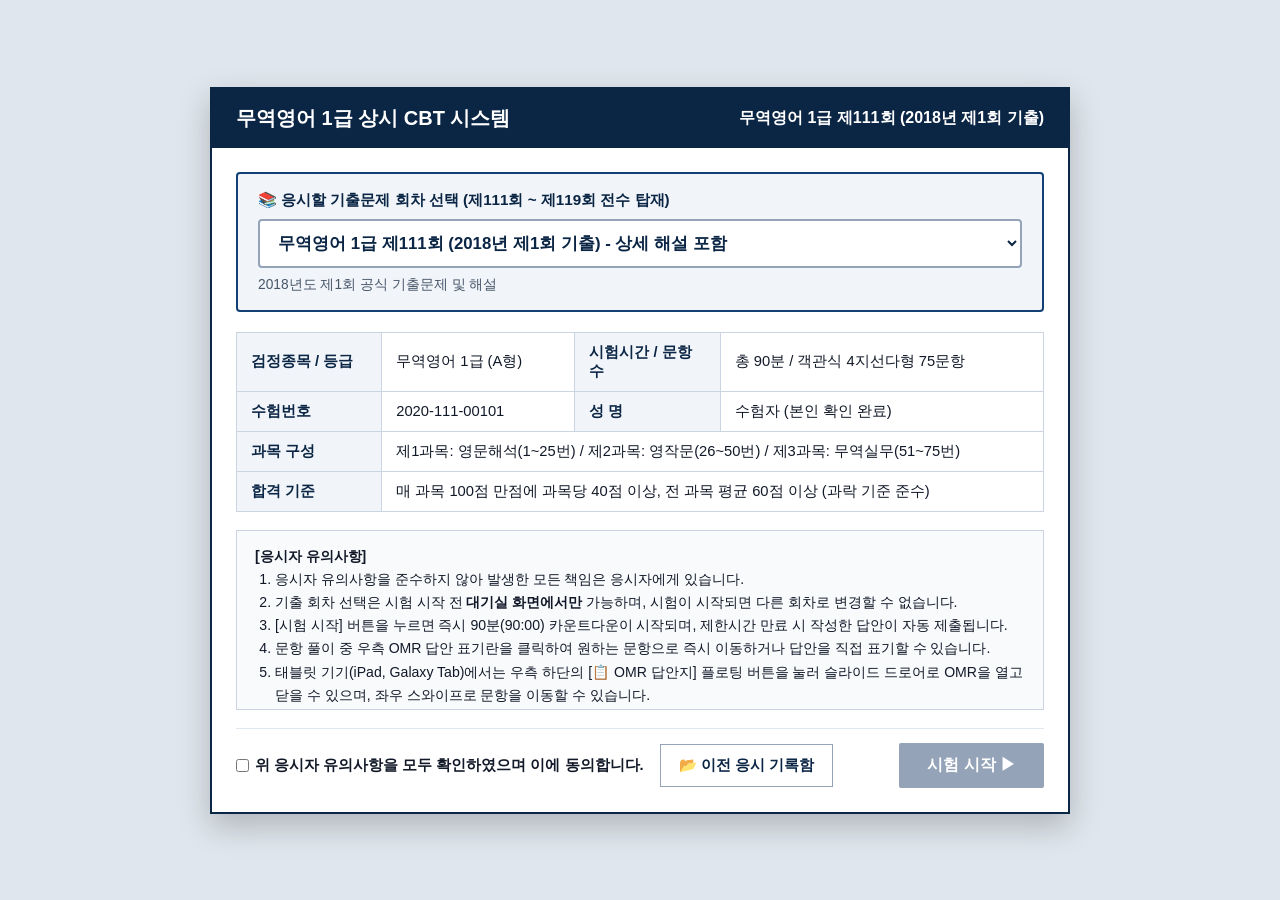
<file: index.html>
<!DOCTYPE html>
<html lang="ko">
<head>
  <meta charset="UTF-8" />
  <meta name="viewport" content="width=device-width, initial-scale=1.0, maximum-scale=1.0, user-scalable=no" />
  <title>무역영어 1급 공식 CBT 기출문제 시스템 (제111회~제119회)</title>
  
  <!-- CBT Stylesheets -->
  <link rel="stylesheet" href="css/style.css?v=20261026-text3" />
  <link rel="stylesheet" href="css/tablet.css" />
</head>
<body>

<!-- 1. 수험자 대기실 및 회차 선택 (모달 화면) -->
<div id="lobbyScreen">
  <div class="lobby-card">
    <div class="lobby-header">
      <h1>무역영어 1급 상시 CBT 시스템</h1>
      <span id="lobbyRoundTitle" style="font-weight:700;">제111회 (2018년 제1회 기출)</span>
    </div>
    <div class="lobby-body">
      <!-- 기출 시험 선택 영역 (맨 처음 스크린에서만 선택 가능) -->
      <div class="exam-select-box">
        <label for="examRoundSelect" class="exam-select-label">
          📚 응시할 기출문제 회차 선택 (제111회 ~ 제119회 전수 탑재)
        </label>
        <select id="examRoundSelect" class="exam-select-dropdown" onchange="App.onSelectRound(this.value)">
          <!-- manifest.js 데이터를 기반으로 동적 생성됨 -->
        </select>
        <div id="lobbyRoundDesc" style="font-size:0.86rem; color:#475569; margin-top:8px;">
          무역영어 1급 공식 기출문제 및 정답
        </div>
      </div>

      <table class="candidate-table">
        <tr>
          <th>검정종목 / 등급</th>
          <td>무역영어 1급 (A형)</td>
          <th>시험시간 / 문항수</th>
          <td>총 90분 / 객관식 4지선다형 75문항</td>
        </tr>
        <tr>
          <th>수험번호</th>
          <td id="candidateExamNum">2020-112-00101</td>
          <th>성 명</th>
          <td>수험자 (본인 확인 완료)</td>
        </tr>
        <tr>
          <th>과목 구성</th>
          <td colspan="3">제1과목: 영문해석(1~25번) / 제2과목: 영작문(26~50번) / 제3과목: 무역실무(51~75번)</td>
        </tr>
        <tr>
          <th>합격 기준</th>
          <td colspan="3">매 과목 100점 만점에 과목당 40점 이상, 전 과목 평균 60점 이상 (과락 기준 준수)</td>
        </tr>
      </table>

      <div class="notice-box">
        <strong>[응시자 유의사항]</strong>
        <ol>
          <li>응시자 유의사항을 준수하지 않아 발생한 모든 책임은 응시자에게 있습니다.</li>
          <li>기출 회차 선택은 시험 시작 전 <strong>대기실 화면에서만</strong> 가능하며, 시험이 시작되면 다른 회차로 변경할 수 없습니다.</li>
          <li>[시험 시작] 버튼을 누르면 즉시 90분(90:00) 카운트다운이 시작되며, 제한시간 만료 시 작성한 답안이 자동 제출됩니다.</li>
          <li>문항 풀이 중 우측 OMR 답안 표기란을 클릭하여 원하는 문항으로 즉시 이동하거나 답안을 직접 표기할 수 있습니다.</li>
          <li>태블릿 기기(iPad, Galaxy Tab)에서는 우측 하단의 [📋 OMR 답안지] 플로팅 버튼을 눌러 슬라이드 드로어로 OMR을 열고 닫을 수 있으며, 좌우 스와이프로 문항을 이동할 수 있습니다.</li>
          <li>다시 확인하고 싶은 문항은 문제 상단의 [☆ 다시 보기 체크] 버튼을 눌러 표시해 둘 수 있습니다.</li>
          <li>시험 진행 중에는 정답 및 해설이 제공되지 않으며, [답안 제출] 완료 후 성적표와 함께 기출문제집 원문 정답 및 상세 해설을 확인하실 수 있습니다.</li>
          <li>응시 결과는 웹 브라우저(localStorage)에 영구 저장되어 [응시 기록함]을 통해 언제든지 지난 성적표와 오답 노트를 열람하실 수 있습니다.</li>
        </ol>
      </div>

      <div class="lobby-footer">
        <div style="display:flex; align-items:center; gap:16px;">
          <label style="font-weight:700; cursor:pointer; font-size:0.92rem; display:flex; align-items:center; gap:6px;">
            <input type="checkbox" id="agreeChk" onchange="document.getElementById('btnStart').disabled = !this.checked" />
            위 응시자 유의사항을 모두 확인하였으며 이에 동의합니다.
          </label>
          <button class="btn-history-open" onclick="UI.showHistoryModal()">
            📂 이전 응시 기록함
          </button>
        </div>
        <button class="btn-start-exam" id="btnStart" disabled onclick="App.startOfficialExam()">시험 시작 ▶</button>
      </div>
    </div>
  </div>
</div>

<!-- 2. 상단 공식 CBT 헤더 -->
<header class="cbt-header">
  <div class="cbt-brand">
    <span class="exam-title" id="examHeaderTitle">무역영어 1급 (제111회 A형)</span>
  </div>
  <div class="cbt-info-bar">
    <div class="info-pill">수험번호: <strong>2020-00101</strong></div>
    <div class="tool-group">
      <span style="font-size:0.78rem; margin-right:2px;">글자크기</span>
      <button class="tool-btn" id="zoom85" onclick="UI.setFontScale(0.88, 'zoom85')">가-</button>
      <button class="tool-btn active" id="zoom100" onclick="UI.setFontScale(1, 'zoom100')">100%</button>
      <button class="tool-btn" id="zoom115" onclick="UI.setFontScale(1.15, 'zoom115')">가+</button>
    </div>
    <div class="tool-group">
      <span style="font-size:0.78rem; margin-right:2px;">화면배치</span>
      <button class="tool-btn active" id="layoutSingle" onclick="UI.setLayoutMode(false)">1단</button>
      <button class="tool-btn" id="layoutSplit" onclick="UI.setLayoutMode(true)">2단 분할</button>
    </div>
    <div class="official-timer" id="countdownDisplay" title="남은 시험 시간 (90분)">남은시간 90:00</div>
  </div>
</header>

<!-- 3. 과목 탭 및 응시 현황 바 -->
<div class="subject-bar">
  <div class="sub-tabs">
    <button class="sub-tab active" id="subTab1" onclick="App.jumpToQuestion(0)">제1과목: 영문해석 (01~25)</button>
    <button class="sub-tab" id="subTab2" onclick="App.jumpToQuestion(25)">제2과목: 영작문 (26~50)</button>
    <button class="sub-tab" id="subTab3" onclick="App.jumpToQuestion(50)">제3과목: 무역실무 (51~75)</button>
  </div>
  <div class="progress-summary" id="progressStat">총 75문항 중 0문항 표기 | 미표기 75문항</div>
</div>

<!-- 4. 메인 CBT 워크스페이스 (좌측 문제지 / 우측 OMR 카드) -->
<div class="cbt-workspace">
  <div class="paper-pane">
    <div class="paper-inner" id="paperInner">
      <div id="leftCol">
        <div class="q-header-line">
          <span class="q-num-title" id="qHeaderTitle">제1과목 영문해석 - 문항 01</span>
          <button class="btn-flag" id="btnFlag" onclick="App.toggleFlagCurrent()">☆ 다시 보기 체크</button>
        </div>
        <!-- 지문 영역 (밑줄 <u>, <span class="blank-line"> 태그 100% 보존) -->
        <div class="passage-container" id="qPassageBox" style="display:none;"></div>
      </div>
      <div id="rightCol">
        <!-- 문제 발문 -->
        <div class="stem-text" id="qStemBox"></div>
        <!-- 4지선다 보기 -->
        <div class="choices-list" id="qChoicesBox"></div>
      </div>
    </div>
  </div>

  <!-- 우측 공식 OMR 답안 표기란 -->
  <aside class="omr-pane">
    <div class="omr-header">답안 표기란 (OMR)</div>
    <div class="omr-filter-bar">
      <button class="omr-filter-btn active" id="omrFilterAll" onclick="App.setOmrFilter('all')">전체(75)</button>
      <button class="omr-filter-btn" id="omrFilterUnanswered" onclick="App.setOmrFilter('unanswered')">미표기</button>
      <button class="omr-filter-btn" id="omrFilterFlagged" onclick="App.setOmrFilter('flagged')">★체크</button>
    </div>
    <div class="omr-list" id="omrListContainer"></div>
  </aside>
</div>

<!-- 태블릿/모바일 플로팅 OMR 버튼 및 오프캔버스 오버레이 -->
<button class="btn-toggle-omr-floating" id="btnFloatingOmr" onclick="UI.toggleOmrDrawer()">
  📋 OMR 답안지 (0/75)
</button>
<div class="omr-drawer-overlay" id="omrDrawerOverlay" onclick="UI.toggleOmrDrawer(false)"></div>

<!-- 5. 하단 공식 컨트롤 바 -->
<footer class="cbt-footer">
  <div class="nav-btn-group">
    <button class="cbt-btn" id="btnPrevQ" onclick="App.moveQuestion(-1)">◀ 이전 문제</button>
    <button class="cbt-btn" id="btnNextQ" onclick="App.moveQuestion(1)">다음 문제 ▶</button>
  </div>
  <div style="font-size:0.84rem; color:#334155; font-weight:700;">
    ※ 단축키: [← / →] 문항 이동, [1 ~ 4] 답안 마킹 (태블릿: 좌우 스와이프 제스처 지원)
  </div>
  <button class="cbt-btn-submit" onclick="App.submitOfficialExam()">답안 제출 및 시험 종료</button>
</footer>

<!-- 6. 시험 종료 후 채점 결과 및 정답·해설 확인 화면 -->
<div id="reviewScreen">
  <div class="review-wrap">
    <div class="review-header-bar">
      <h2 id="reviewHeaderRoundTitle" style="color:var(--kcci-navy); font-size:1.25rem; font-weight:800;">
        무역영어 1급 기출시험 채점 결과 및 공식 해설
      </h2>
      <div style="display:flex; gap:8px; flex-wrap:wrap;">
        <button class="cbt-btn" onclick="App.filterSolutions('all')">전 문항(75) 해설 보기</button>
        <button class="cbt-btn" onclick="App.filterSolutions('wrong')">오답/미표기 문항만 보기</button>
        <button class="cbt-btn" onclick="UI.showHistoryModal()">📂 응시 기록함</button>
        <button class="cbt-btn" style="background:var(--kcci-blue); color:#fff; border-color:var(--kcci-navy);" onclick="App.restartExam()">
          다른 회차 응시하기
        </button>
      </div>
    </div>

    <!-- 성적표 테이블 -->
    <table class="score-table" id="scoreTable"></table>

    <!-- 문항별 해설 카드 컨테이너 -->
    <div id="solutionsContainer"></div>
  </div>
</div>

<!-- 7. 이전 응시 기록함 모달 (History Modal) -->
<div id="historyModal">
  <div class="history-card">
    <div class="history-header">
      <h2 style="font-size:1.15rem; font-weight:800;">📂 무역영어 1급 기출 CBT 응시 기록함</h2>
      <button class="cbt-btn" style="padding:4px 10px;" onclick="UI.closeHistoryModal()">✕ 닫기</button>
    </div>
    <div class="history-body" id="historyListContainer">
      <!-- storage.js 데이터를 기반으로 동적 생성됨 -->
    </div>
  </div>
</div>

<!-- 기출 시험 데이터 파일들 (111회 ~ 119회 독립 모듈 로드) -->
<script src="data/manifest.js?v=20261030-fix"></script>
<script src="data/exams/exam_111.js?v=20261030-fix"></script>
<script src="data/exams/exam_112.js?v=20261030-fix"></script>
<script src="data/exams/exam_113.js?v=20261030-fix"></script>
<script src="data/exams/exam_114.js?v=20261030-fix"></script>
<script src="data/exams/exam_115.js?v=20261030-fix"></script>
<script src="data/exams/exam_116.js?v=20261030-fix"></script>
<script src="data/exams/exam_117.js?v=20261030-fix"></script>
<script src="data/exams/exam_118.js?v=20261030-fix"></script>
<script src="data/exams/exam_119.js?v=20261030-fix"></script>

<!-- 웹 애플리케이션 스크립트 모듈들 -->
<script src="js/storage.js?v=20261030-fix"></script>
<script src="js/ui.js?v=20261030-fix"></script>
<script src="js/app.js?v=20261030-fix"></script>

<script>
  window.addEventListener("DOMContentLoaded", () => {
    if (window.App) {
      window.App.init();
    }
  });
</script>

</body>
</html>
</file>
<file: css/style.css>
:root {
  --kcci-navy: #0b2545;
  --kcci-blue: #134074;
  --kcci-accent: #d90429;
  --border-gray: #b8c2cc;
  --bg-gray: #e9ecef;
  --paper-bg: #ffffff;
  --text-dark: #111827;
  --font-scale: 1;
}

* {
  box-sizing: border-box;
  margin: 0;
  padding: 0;
  -webkit-tap-highlight-color: transparent;
  user-select: none;
}

body {
  font-family: "Malgun Gothic", "맑은 고딕", -apple-system, BlinkMacSystemFont, Dotum, "돋움", sans-serif;
  background: var(--bg-gray);
  color: var(--text-dark);
  height: 100vh;
  height: 100dvh;
  overflow: hidden;
  display: flex;
  flex-direction: column;
}

/* 지문 및 문제 내 밑줄(Underline) 강조 스타일 (시험 공식 포맷 완벽 보존) */
u {
  text-decoration: underline;
  text-decoration-thickness: 2px;
  text-underline-offset: 4px;
  text-decoration-color: #0f172a;
  font-weight: 700;
  background: rgba(254, 240, 138, 0.4);
  padding: 0 2px;
}

.blank-line {
  display: inline-block;
  min-width: 90px;
  border-bottom: 2px solid #0f172a;
  text-align: center;
  font-weight: 700;
  padding: 0 6px;
  margin: 0 2px;
}

/* 1. 시험 시작 전 대기실 (모달 화면) */
#lobbyScreen {
  position: fixed;
  inset: 0;
  background: #dfe6ed;
  z-index: 999;
  display: flex;
  align-items: center;
  justify-content: center;
  padding: 16px;
  overflow-y: auto;
}

.lobby-card {
  background: #fff;
  width: 100%;
  max-width: 860px;
  border: 2px solid var(--kcci-navy);
  box-shadow: 0 12px 30px rgba(0, 0, 0, 0.22);
  display: flex;
  flex-direction: column;
  max-height: 94vh;
}

.lobby-header {
  background: var(--kcci-navy);
  color: #fff;
  padding: 16px 24px;
  display: flex;
  justify-content: space-between;
  align-items: center;
  flex-shrink: 0;
}

.lobby-header h1 {
  font-size: 1.25rem;
  font-weight: 800;
}

.lobby-body {
  padding: 24px;
  overflow-y: auto;
  flex: 1;
}

/* 회차 선택 영역 */
.exam-select-box {
  background: #f1f5f9;
  border: 2px solid var(--kcci-blue);
  border-radius: 4px;
  padding: 16px 20px;
  margin-bottom: 20px;
}

.exam-select-label {
  display: block;
  font-size: 0.95rem;
  font-weight: 800;
  color: var(--kcci-navy);
  margin-bottom: 8px;
}

.exam-select-dropdown {
  width: 100%;
  padding: 12px 14px;
  font-size: 1.05rem;
  font-weight: 700;
  color: var(--kcci-navy);
  border: 2px solid #94a3b8;
  border-radius: 4px;
  background: #fff;
  cursor: pointer;
  outline: none;
}

.exam-select-dropdown:focus {
  border-color: var(--kcci-blue);
  box-shadow: 0 0 0 3px rgba(19, 64, 116, 0.2);
}

.candidate-table {
  width: 100%;
  border-collapse: collapse;
  margin-bottom: 18px;
  font-size: 0.92rem;
}

.candidate-table th,
.candidate-table td {
  border: 1px solid #cbd5e1;
  padding: 10px 14px;
  text-align: left;
}

.candidate-table th {
  background: #f1f5f9;
  width: 18%;
  font-weight: 700;
  color: var(--kcci-navy);
}

.notice-box {
  background: #f8fafc;
  border: 1px solid #cbd5e1;
  padding: 14px 18px;
  font-size: 0.88rem;
  line-height: 1.65;
  margin-bottom: 18px;
  max-height: 180px;
  overflow-y: auto;
}

.notice-box ol {
  padding-left: 20px;
}

.lobby-footer {
  display: flex;
  justify-content: space-between;
  align-items: center;
  padding-top: 14px;
  border-top: 1px solid #e2e8f0;
  flex-shrink: 0;
  gap: 12px;
}

.btn-start-exam {
  background: var(--kcci-blue);
  color: #fff;
  border: none;
  padding: 12px 28px;
  font-size: 1rem;
  font-weight: 800;
  cursor: pointer;
  border-radius: 2px;
  transition: background 0.15s;
}

.btn-start-exam:hover:not(:disabled) {
  background: #0f3057;
}

.btn-start-exam:disabled {
  background: #94a3b8;
  cursor: not-allowed;
}

.btn-history-open {
  background: #fff;
  color: var(--kcci-navy);
  border: 1px solid #94a3b8;
  padding: 11px 18px;
  font-size: 0.92rem;
  font-weight: 700;
  cursor: pointer;
  display: inline-flex;
  align-items: center;
  gap: 6px;
}

.btn-history-open:hover {
  background: #f1f5f9;
}

/* 2. 상단 공식 CBT 헤더 */
.cbt-header {
  background: var(--kcci-navy);
  color: #fff;
  height: 58px;
  display: flex;
  justify-content: space-between;
  align-items: center;
  padding: 0 16px;
  border-bottom: 3px solid #1d4ed8;
  flex-shrink: 0;
  z-index: 10;
}

.cbt-brand {
  display: flex;
  align-items: center;
  gap: 12px;
}

.kcci-logo {
  background: #fff;
  color: var(--kcci-navy);
  font-weight: 900;
  padding: 4px 10px;
  font-size: 0.88rem;
  border-radius: 2px;
  letter-spacing: -0.5px;
}

.exam-title {
  font-size: 1.05rem;
  font-weight: 800;
  white-space: nowrap;
}

.cbt-info-bar {
  display: flex;
  align-items: center;
  gap: 12px;
  font-size: 0.85rem;
}

.info-pill {
  background: rgba(255, 255, 255, 0.12);
  padding: 5px 10px;
  border: 1px solid rgba(255, 255, 255, 0.2);
  white-space: nowrap;
}

.tool-group {
  display: flex;
  align-items: center;
  gap: 3px;
}

.tool-btn {
  background: #1e3a8a;
  color: #fff;
  border: 1px solid #60a5fa;
  padding: 4px 8px;
  font-size: 0.78rem;
  cursor: pointer;
  border-radius: 2px;
}

.tool-btn.active {
  background: #fff;
  color: var(--kcci-navy);
  font-weight: 700;
}

.official-timer {
  background: #000;
  color: #22c55e;
  font-family: "Courier New", Courier, monospace;
  font-weight: 900;
  font-size: 1.15rem;
  padding: 5px 12px;
  border: 1px solid #475569;
  letter-spacing: 1px;
  white-space: nowrap;
}

.official-timer.warning {
  color: #ef4444;
  animation: timerBlink 1s infinite alternate;
}

@keyframes timerBlink {
  from { opacity: 1; }
  to { opacity: 0.6; }
}

/* 3. 서브 과목 바 */
.subject-bar {
  background: #dbe4ee;
  border-bottom: 1px solid var(--border-gray);
  height: 42px;
  display: flex;
  justify-content: space-between;
  align-items: center;
  padding: 0 16px;
  flex-shrink: 0;
  z-index: 5;
}

.sub-tabs {
  display: flex;
  gap: 4px;
  height: 100%;
  align-items: flex-end;
}

.sub-tab {
  padding: 8px 18px;
  background: #cbd5e1;
  border: 1px solid #94a3b8;
  border-bottom: none;
  font-size: 0.86rem;
  font-weight: 700;
  color: #334155;
  cursor: pointer;
  transition: all 0.15s;
}

.sub-tab.active {
  background: #fff;
  color: var(--kcci-navy);
  border-top: 3px solid var(--kcci-blue);
  font-weight: 800;
}

.progress-summary {
  font-size: 0.84rem;
  font-weight: 700;
  color: #1e293b;
}

/* 4. 메인 시험 영역 (좌측 시험지 + 우측 OMR 답안지) */
.cbt-workspace {
  flex: 1;
  display: flex;
  overflow: hidden;
  position: relative;
}

.paper-pane {
  flex: 1;
  background: var(--paper-bg);
  overflow-y: auto;
  padding: 24px 32px;
  font-size: calc(1rem * var(--font-scale));
  -webkit-overflow-scrolling: touch;
}

.paper-inner {
  max-width: 920px;
  margin: 0 auto;
}

.paper-inner.split-mode {
  max-width: 100%;
  display: grid;
  grid-template-columns: 1fr 1fr;
  gap: 28px;
  align-items: start;
}

.q-header-line {
  display: flex;
  justify-content: space-between;
  align-items: center;
  border-bottom: 2px solid var(--kcci-navy);
  padding-bottom: 10px;
  margin-bottom: 16px;
}

.q-num-title {
  font-size: calc(1.15rem * var(--font-scale));
  font-weight: 800;
  color: var(--kcci-navy);
}

.btn-flag {
  background: #f8fafc;
  border: 1px solid #94a3b8;
  padding: 6px 14px;
  font-size: 0.84rem;
  font-weight: 700;
  cursor: pointer;
  border-radius: 2px;
  transition: background 0.15s;
}

.btn-flag.flagged {
  background: #fef08a;
  border-color: #eab308;
  color: #854d0e;
}

.passage-container {
  background: #f8fafc;
  border: 1px solid #94a3b8;
  padding: 18px 20px;
  margin-bottom: 18px;
  line-height: 1.75;
  white-space: pre-wrap;
  font-size: calc(0.96rem * var(--font-scale));
  user-select: text;
}

.stem-text {
  font-weight: 700;
  line-height: 1.65;
  margin-bottom: 18px;
  white-space: pre-wrap;
  font-size: calc(1.05rem * var(--font-scale));
  user-select: text;
}

.choices-list {
  display: flex;
  flex-direction: column;
  gap: 10px;
}

.choice-row {
  display: flex;
  align-items: flex-start;
  gap: 12px;
  padding: 12px 16px;
  border: 1px solid #cbd5e1;
  background: #fff;
  cursor: pointer;
  line-height: 1.55;
  font-size: calc(0.98rem * var(--font-scale));
  border-radius: 3px;
  transition: background 0.1s, border-color 0.1s;
}

.choice-row:hover {
  background: #f1f5f9;
  border-color: var(--kcci-blue);
}

.choice-row.selected {
  background: #e0f2fe;
  border: 2px solid var(--kcci-blue);
  font-weight: 700;
}

.choice-circle {
  display: inline-flex;
  align-items: center;
  justify-content: center;
  min-width: 24px;
  height: 24px;
  border-radius: 50%;
  border: 1.5px solid #334155;
  font-size: 0.82rem;
  font-weight: 700;
  background: #fff;
  color: #0f172a;
  margin-top: 1px;
  flex-shrink: 0;
}

.choice-row.selected .choice-circle {
  background: #0f172a;
  color: #fff;
  border-color: #0f172a;
}

/* 우측 공식 OMR 카드 패널 */
.omr-pane {
  width: 295px;
  background: #f1f5f9;
  border-left: 2px solid var(--border-gray);
  display: flex;
  flex-direction: column;
  flex-shrink: 0;
  z-index: 8;
}

.omr-header {
  background: var(--kcci-blue);
  color: #fff;
  padding: 9px 12px;
  font-size: 0.9rem;
  font-weight: 700;
  text-align: center;
  flex-shrink: 0;
}

.omr-filter-bar {
  display: grid;
  grid-template-columns: repeat(3, 1fr);
  border-bottom: 1px solid var(--border-gray);
  flex-shrink: 0;
}

.omr-filter-btn {
  background: #e2e8f0;
  border: none;
  border-right: 1px solid #cbd5e1;
  padding: 8px 4px;
  font-size: 0.78rem;
  font-weight: 700;
  cursor: pointer;
}

.omr-filter-btn:last-child {
  border-right: none;
}

.omr-filter-btn.active {
  background: #fff;
  color: var(--kcci-blue);
  font-weight: 800;
}

.omr-list {
  flex: 1;
  overflow-y: auto;
  padding: 6px;
  -webkit-overflow-scrolling: touch;
}

.omr-row {
  display: flex;
  align-items: center;
  justify-content: space-between;
  padding: 6px 8px;
  border-bottom: 1px solid #e2e8f0;
  background: #fff;
  font-size: 0.84rem;
  cursor: pointer;
  transition: background 0.1s;
}

.omr-row:hover {
  background: #f8fafc;
}

.omr-row.current {
  background: #dbeafe;
  outline: 2px solid var(--kcci-blue);
}

.omr-qnum {
  width: 58px;
  font-weight: 700;
  color: #1e293b;
  display: flex;
  align-items: center;
  gap: 3px;
}

.omr-bubbles {
  display: flex;
  gap: 8px;
}

.omr-bubble {
  width: 24px;
  height: 24px;
  border-radius: 50%;
  border: 1px solid #64748b;
  display: inline-flex;
  align-items: center;
  justify-content: center;
  font-size: 0.78rem;
  font-weight: 700;
  background: #fff;
  color: #334155;
  cursor: pointer;
  transition: all 0.1s;
}

.omr-bubble.marked {
  background: #0f172a;
  color: #fff;
  border-color: #0f172a;
}

/* 5. 하단 공식 컨트롤 바 */
.cbt-footer {
  height: 56px;
  background: #cbd5e1;
  border-top: 2px solid #94a3b8;
  display: flex;
  justify-content: space-between;
  align-items: center;
  padding: 0 16px;
  flex-shrink: 0;
  gap: 12px;
  z-index: 10;
}

.nav-btn-group {
  display: flex;
  gap: 8px;
}

.cbt-btn {
  background: #fff;
  border: 1px solid #475569;
  padding: 9px 18px;
  font-size: 0.88rem;
  font-weight: 700;
  cursor: pointer;
  color: #0f172a;
  border-radius: 2px;
}

.cbt-btn:hover:not(:disabled) {
  background: #e2e8f0;
}

.cbt-btn:disabled {
  opacity: 0.45;
  cursor: not-allowed;
}

.cbt-btn-submit {
  background: var(--kcci-accent);
  color: #fff;
  border: 1px solid #991b1b;
  padding: 10px 24px;
  font-size: 0.92rem;
  font-weight: 800;
  cursor: pointer;
  border-radius: 2px;
}

.cbt-btn-submit:hover {
  background: #b91c1c;
}

/* 6. 시험 종료 후 채점 결과 및 해설 화면 */
#reviewScreen {
  display: none;
  position: fixed;
  inset: 0;
  background: #f1f5f9;
  z-index: 950;
  overflow-y: auto;
  padding: 24px;
  -webkit-overflow-scrolling: touch;
}

.review-wrap {
  max-width: 1020px;
  margin: 0 auto;
  background: #fff;
  border: 2px solid var(--kcci-navy);
  padding: 28px;
  box-shadow: 0 10px 25px rgba(0, 0, 0, 0.15);
}

.review-header-bar {
  display: flex;
  justify-content: space-between;
  align-items: center;
  border-bottom: 2px solid var(--kcci-navy);
  padding-bottom: 14px;
  gap: 12px;
  flex-wrap: wrap;
}

.score-table {
  width: 100%;
  border-collapse: collapse;
  margin: 20px 0 28px 0;
  text-align: center;
}

.score-table th,
.score-table td {
  border: 1px solid #94a3b8;
  padding: 12px;
}

.score-table th {
  background: #e2e8f0;
  font-weight: 700;
}

.sol-card {
  border: 1px solid #cbd5e1;
  margin-bottom: 18px;
  padding: 18px 20px;
  background: #fff;
  border-radius: 2px;
}

.sol-card.correct {
  border-left: 6px solid #16a34a;
}

.sol-card.wrong {
  border-left: 6px solid #dc2626;
}

.pdf-sol-block {
  margin-top: 12px;
  background: #f8fafc;
  border: 1px solid #cbd5e1;
  padding: 14px 16px;
  font-size: 0.9rem;
  line-height: 1.65;
  white-space: pre-wrap;
  user-select: text;
}

/* 7. 응시 기록함 모달 (History Modal) */
#historyModal {
  display: none;
  position: fixed;
  inset: 0;
  background: rgba(15, 23, 42, 0.65);
  z-index: 1000;
  align-items: center;
  justify-content: center;
  padding: 16px;
}

.history-card {
  background: #fff;
  width: 100%;
  max-width: 860px;
  max-height: 90vh;
  border: 2px solid var(--kcci-navy);
  display: flex;
  flex-direction: column;
}

.history-header {
  background: var(--kcci-navy);
  color: #fff;
  padding: 14px 20px;
  display: flex;
  justify-content: space-between;
  align-items: center;
}

.history-body {
  padding: 20px;
  overflow-y: auto;
  flex: 1;
}

.history-table {
  width: 100%;
  border-collapse: collapse;
  font-size: 0.88rem;
  text-align: center;
}

.history-table th,
.history-table td {
  border: 1px solid #cbd5e1;
  padding: 10px 8px;
}

.history-table th {
  background: #f1f5f9;
  font-weight: 700;
  color: var(--kcci-navy);
}

.history-table tr:hover td {
  background: #f8fafc;
}


/* Source-checked question formatting, rounds 115-119. */
.formatted-question { overflow-wrap: break-word; }
.passage-container.formatted-question,
.formatted-question .passage-container,
.stem-text.formatted-question { white-space: normal; }
.formatted-question p { margin: 0 0 0.9em; }
.formatted-question p:last-child { margin-bottom: 0; }
.formatted-question u { font-weight: inherit; background: transparent; padding: 0; color: inherit; text-decoration: underline; text-underline-offset: 0.18em; text-decoration-thickness: 1.3px; text-decoration-skip-ink: none; }
.formatted-question .choice-row > span:last-child { min-width: 0; }
.exam-table-wrap { width: 100%; overflow-x: auto; margin: .5em 0; }
.exam-data-table { width: 100%; border-collapse: collapse; table-layout: fixed; background: #fff; font-size: .94em; }
.exam-data-table th, .exam-data-table td { border: 1px solid #64748b; padding: .65em .6em; vertical-align: middle; text-align: center; line-height: 1.65; word-break: normal; overflow-wrap: break-word; }
.exam-data-table th { background: #eef2f6; font-weight: 700; }
.exam-data-table th:first-child { width: 23%; }
.answer-blank { display: inline-block; width: 5em; height: 1em; border-bottom: 1.3px solid currentColor; vertical-align: baseline; margin: 0 .2em; }
@media (max-width: 480px) {
 .exam-data-table th, .exam-data-table td { padding: .5em .35em; font-size: .9em; }
 .formatted-question .passage-container, .passage-container.formatted-question { padding: 14px 12px; }
 .sol-card.formatted-question > div:first-child { gap: .65em; align-items: flex-start; }
 .sol-card.formatted-question > div:first-child > span:last-child { white-space: nowrap; }
}

.exam-letter-closing { text-align: right; }
</file>
<file: css/tablet.css>
/* ============================================================================
   Tablet & Touch Optimization Styles (iPad, Galaxy Tab, 768px ~ 1180px)
   ============================================================================ */

/* Floating OMR Drawer Toggle Button (Visible on Tablet/Mobile) */
.btn-toggle-omr-floating {
  display: none;
  position: fixed;
  right: 16px;
  bottom: 68px;
  background: var(--kcci-blue);
  color: #fff;
  border: 2px solid #fff;
  border-radius: 28px;
  padding: 10px 18px;
  font-size: 0.92rem;
  font-weight: 800;
  box-shadow: 0 4px 14px rgba(0, 0, 0, 0.35);
  cursor: pointer;
  z-index: 90;
  align-items: center;
  gap: 6px;
}

.btn-toggle-omr-floating:active {
  transform: scale(0.96);
  background: var(--kcci-navy);
}

/* OMR Overlay for Mobile/Tablet Drawer */
.omr-drawer-overlay {
  display: none;
  position: fixed;
  inset: 0;
  background: rgba(15, 23, 42, 0.45);
  z-index: 85;
}

.omr-drawer-overlay.active {
  display: block;
}

/* Media Query for Tablet Landscape & Small Laptops (<= 1180px) */
@media screen and (max-width: 1180px) {
  .exam-title {
    font-size: 0.95rem;
  }
  .info-pill {
    display: none;
  }
  .paper-pane {
    padding: 20px 24px;
  }
}

/* Media Query for Tablet Portrait & Mobile (<= 1023px) */
@media screen and (max-width: 1023px) {
  /* Show Floating OMR Toggle */
  .btn-toggle-omr-floating {
    display: inline-flex;
  }

  /* Header adjustments */
  .cbt-header {
    height: 52px;
    padding: 0 12px;
  }
  .kcci-logo {
    font-size: 0.8rem;
    padding: 3px 6px;
  }
  .exam-title {
    font-size: 0.9rem;
    max-width: 260px;
    overflow: hidden;
    text-overflow: ellipsis;
  }
  .official-timer {
    font-size: 1rem;
    padding: 4px 8px;
  }

  /* 2단 분할 레이아웃 버튼 숨김 (태블릿 세로 모드는 1단이 최적) */
  #layoutSplit {
    display: none;
  }

  /* Subject tabs */
  .subject-bar {
    height: 38px;
    padding: 0 10px;
  }
  .sub-tab {
    padding: 6px 10px;
    font-size: 0.8rem;
  }
  .progress-summary {
    font-size: 0.76rem;
  }

  /* Paper Pane full width */
  .paper-pane {
    padding: 16px 18px 80px 18px; /* bottom padding for floating button */
  }

  .paper-inner.split-mode {
    grid-template-columns: 1fr;
    gap: 16px;
  }

  /* Choices touch targets */
  .choice-row {
    padding: 14px 16px;
    min-height: 52px;
  }
  .choice-circle {
    min-width: 26px;
    height: 26px;
    font-size: 0.88rem;
  }

  /* Off-canvas OMR Drawer */
  .omr-pane {
    position: fixed;
    right: 0;
    top: 52px;
    bottom: 56px;
    width: 320px;
    max-width: 85vw;
    box-shadow: -4px 0 20px rgba(0, 0, 0, 0.25);
    transform: translateX(100%);
    transition: transform 0.25s ease-in-out;
    z-index: 88;
  }

  .omr-pane.drawer-open {
    transform: translateX(0);
  }

  /* Footer adjustments */
  .cbt-footer {
    height: 54px;
    padding: 0 12px;
  }
  .shortcut-guide {
    display: none;
  }
  .cbt-btn {
    padding: 9px 14px;
    font-size: 0.84rem;
  }
  .cbt-btn-submit {
    padding: 9px 16px;
    font-size: 0.86rem;
  }

  /* Lobby & Review Modals */
  .lobby-card, .review-wrap, .history-card {
    max-width: 96vw;
    padding: 16px;
  }
  .candidate-table th {
    width: 26%;
  }
}

/* Small Screen / Smartphone (<= 640px) */
@media screen and (max-width: 640px) {
  .tool-group {
    display: none;
  }
  .sub-tab {
    font-size: 0.72rem;
    padding: 5px 6px;
  }
  .candidate-table {
    font-size: 0.8rem;
  }
  .candidate-table th, .candidate-table td {
    padding: 6px 8px;
  }
}
</file>
